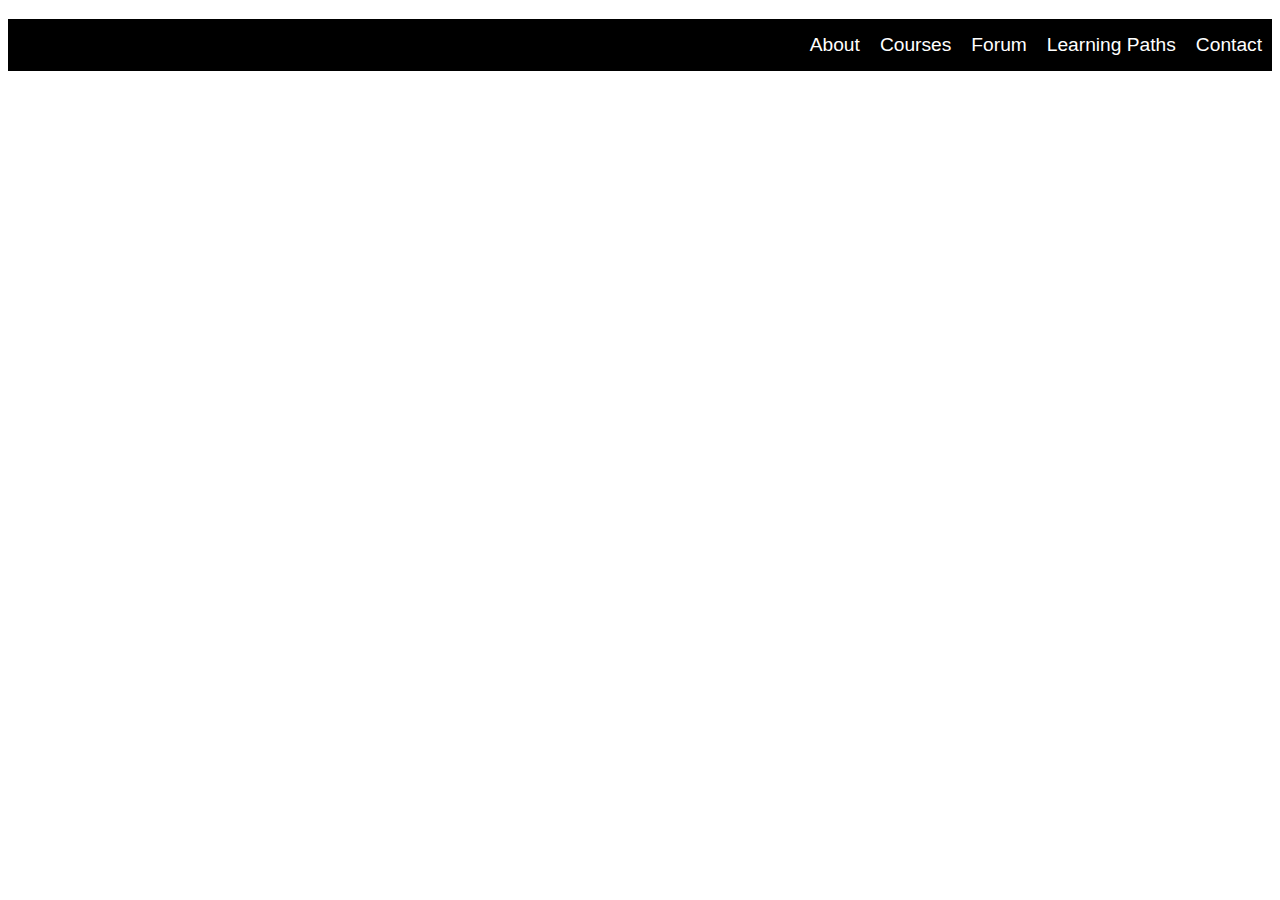
<file:  Navigation Bar/index.html>
<!DOCTYPE html>
<html lang="en">
<head>
    <meta charset="UTF-8">
    <meta http-equiv="X-UA-Compatible" content="IE=edge">
    <meta name="viewport" content="width=device-width, initial-scale=1.0">
    <title>Navigation Bar</title>
    <link rel="stylesheet" href="styles.css">
</head>
<body>
    <div class="container">
        <ul>
            <li>About</li>
            <li>Courses</li>
            <li>Forum</li>
            <li>Learning Paths</li>
            <li>Contact</li>
        </ul>
    </div>
</body>
</html>
</file>
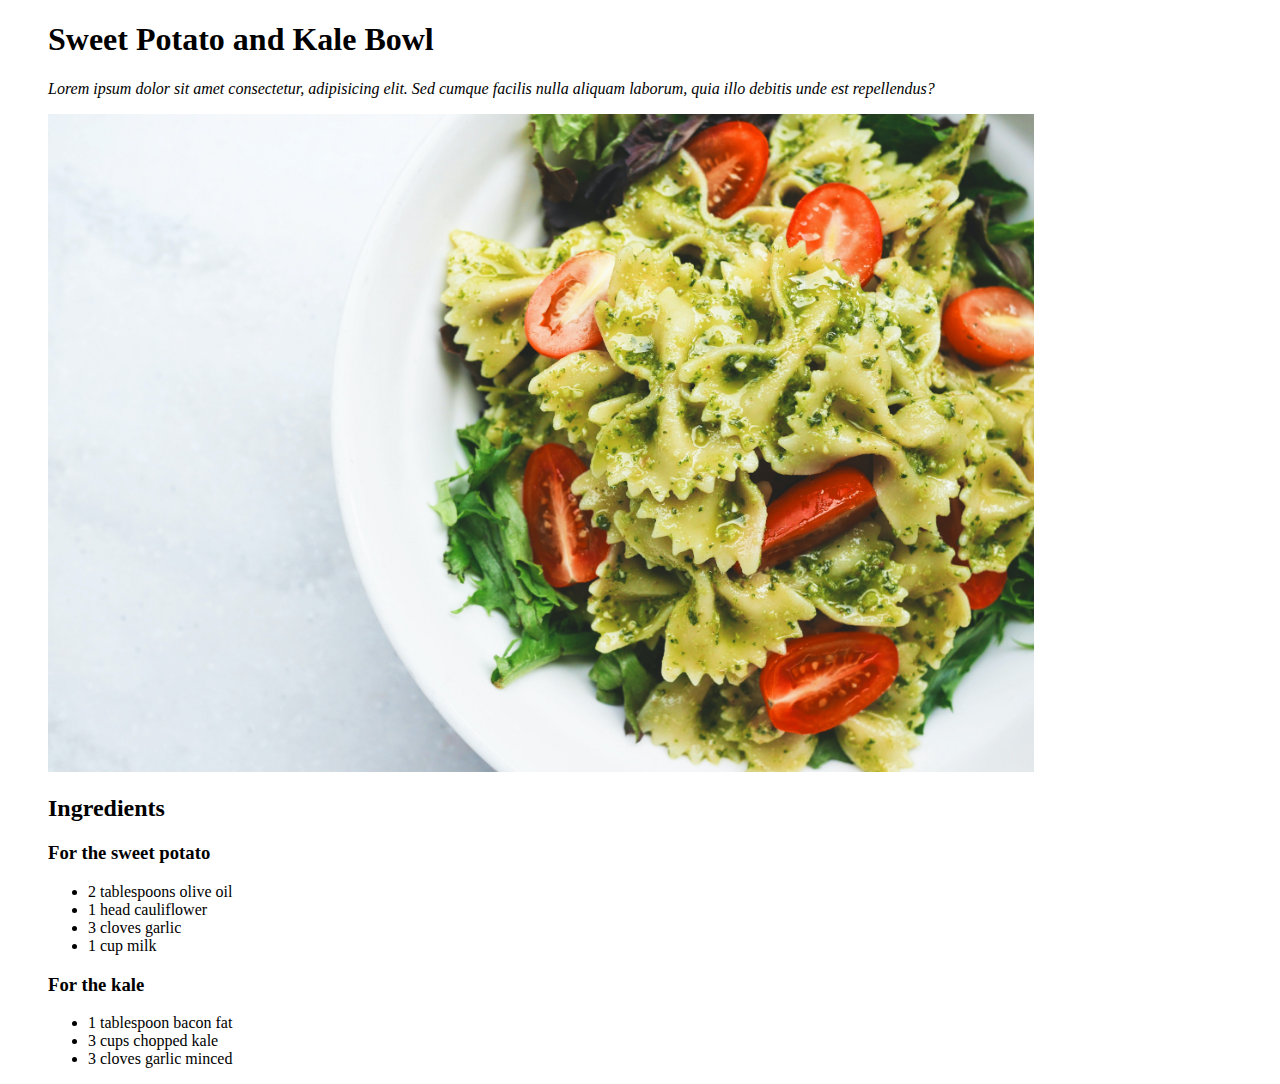
<file: Blog Page/index.html>
<!DOCTYPE html>
<html lang="en">
<head>
    <meta charset="UTF-8">
    <meta http-equiv="X-UA-Compatible" content="IE=edge">
    <meta name="viewport" content="width=device-width, initial-scale=1.0">
    <title>Blog Page</title>
    <link rel="stylesheet" href="styles.css">
</head>
<body>
    <div class="container">
        <h1>Sweet Potato and Kale Bowl</h1>
        <p>Lorem ipsum dolor sit amet consectetur, adipisicing elit. Sed cumque facilis nulla aliquam laborum, quia illo debitis unde est repellendus?</p>
        <img src="images/food (1).jpg" alt="photo of food">
        <h2>Ingredients</h2>
        <h3>For the sweet potato</h3>
        <ul>
            <li>2 tablespoons olive oil</li>
            <li>1 head cauliflower</li>
            <li>3 cloves garlic</li>
            <li>1 cup milk</li>
        </ul>
        <h3>For the kale</h3>
        <ul>
            <li>1 tablespoon bacon fat</li>
            <li>3 cups chopped kale</li>
            <li>3 cloves garlic minced</li>
        </ul>
    </div>
</body>
</html>
</file>
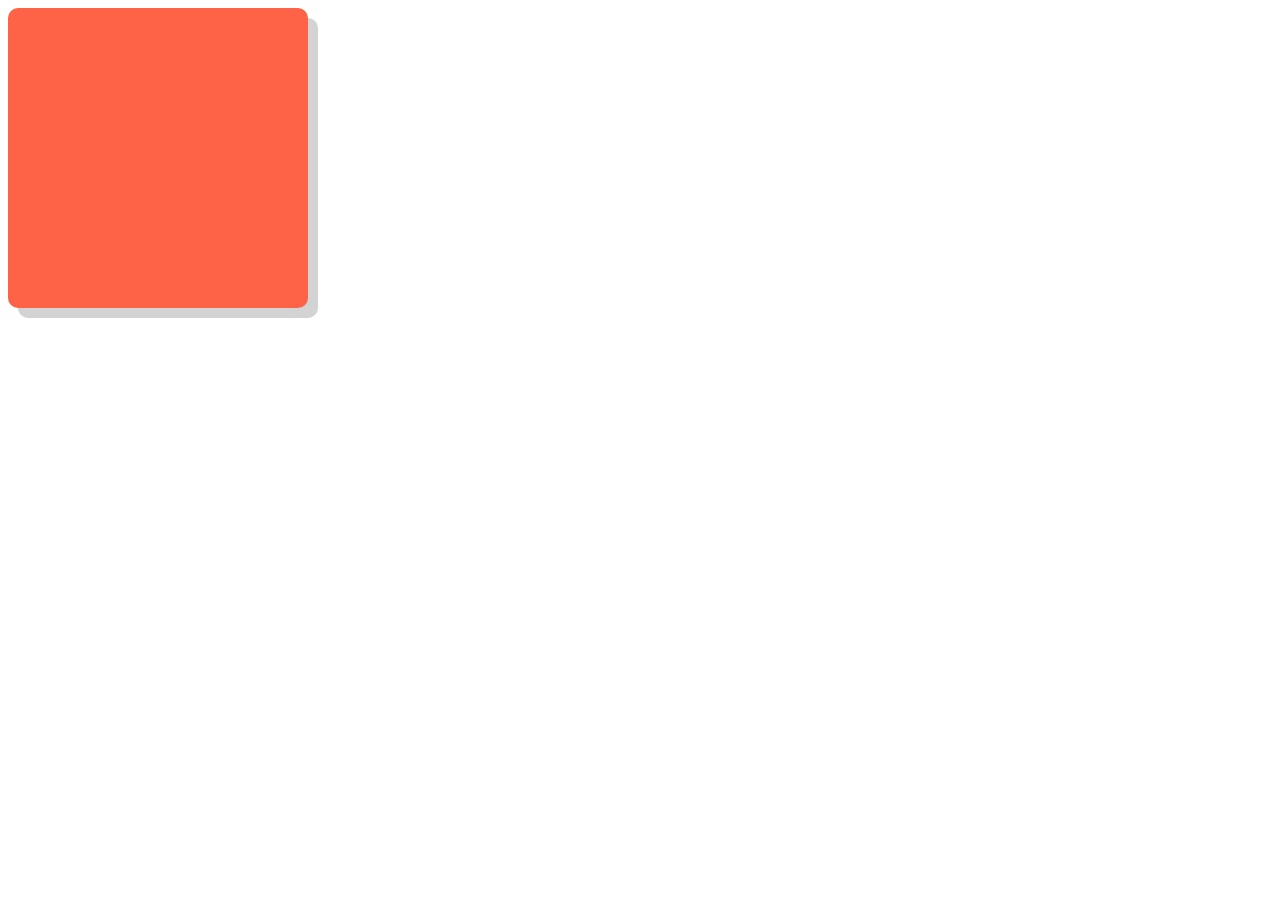
<file: Box/index.html>
<!DOCTYPE html>
<html lang="en">
<head>
    <meta charset="UTF-8">
    <meta http-equiv="X-UA-Compatible" content="IE=edge">
    <meta name="viewport" content="width=device-width, initial-scale=1.0">
    <title>Box</title>
    <link rel="stylesheet" href="style.css">
</head>
<body>
    <div class="box">
    </div>
</body>
</html>
</file>
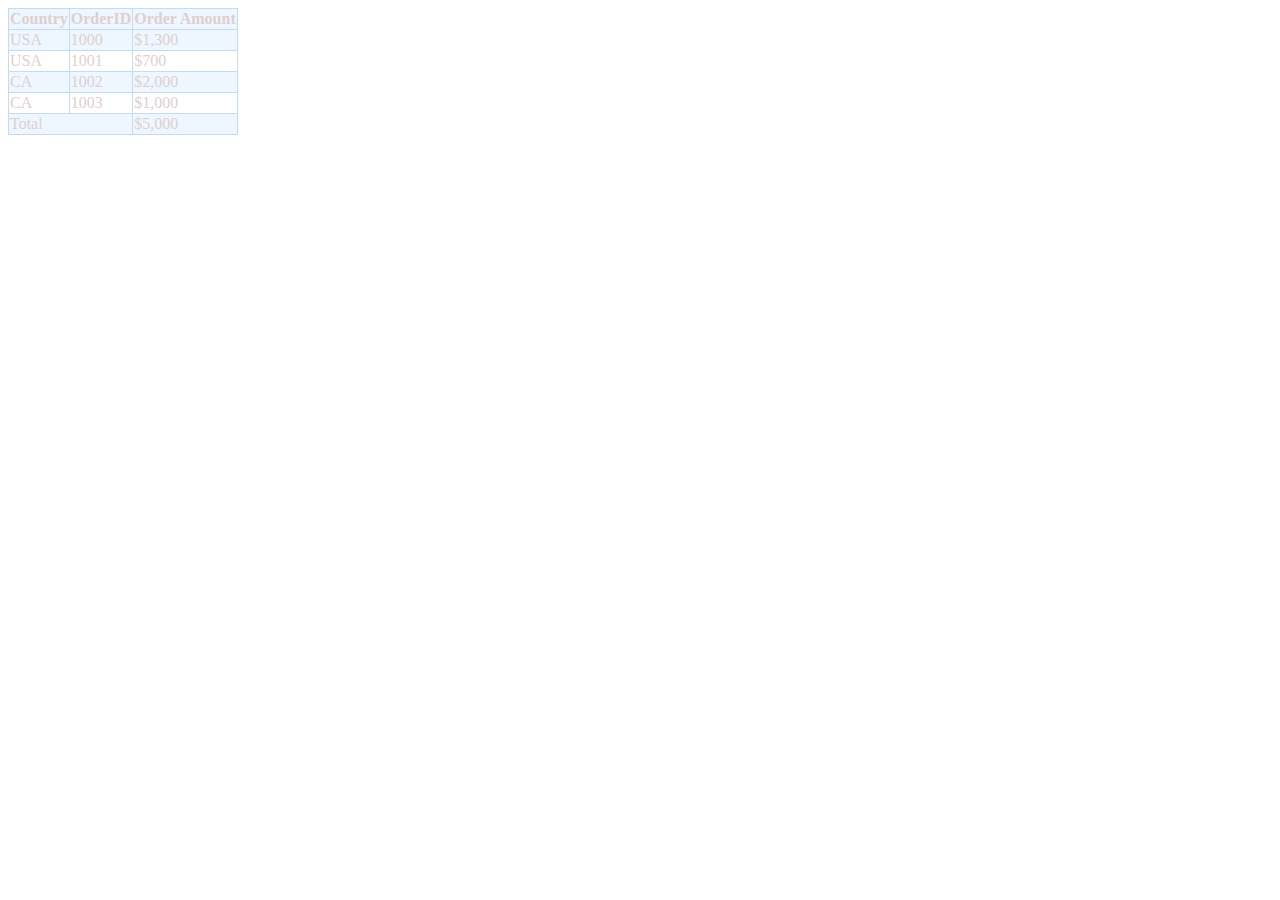
<file: Createtable/index.html>
<!DOCTYPE html>
<html lang="en">
<head>
    <meta charset="UTF-8">
    <meta http-equiv="X-UA-Compatible" content="IE=edge">
    <meta name="viewport" content="width=device-width, initial-scale=1.0">
    <title>Table</title>
    <link rel="stylesheet" href="style.css">
</head>
<body>
    <table>
        <thead>
            <tr>
                <th>Country</th>
                <th>OrderID</th>
                <th>Order Amount</th>
            </tr>
           
        </thead>
        <tbody>
            <tr>
                <td>USA</td>
                <td>1000</td>
                <td>$1,300</td>
            </tr>
            <tr>
                <td>USA</td>
                <td>1001</td>
                <td>$700</td>
            </tr>
            <tr>
                <td>CA</td>
                <td>1002</td>
                <td>$2,000</td>
            </tr>
            <tr>
                <td>CA</td>
                <td>1003</td>
                <td>$1,000</td>
            </tr>
        </tbody>
        <tfoot>
            <tr>
                <td colspan="2">Total</td>
                <td>$5,000</td>
            </tr>
        </tfoot>
    </table>
</body>
</html>
</file>
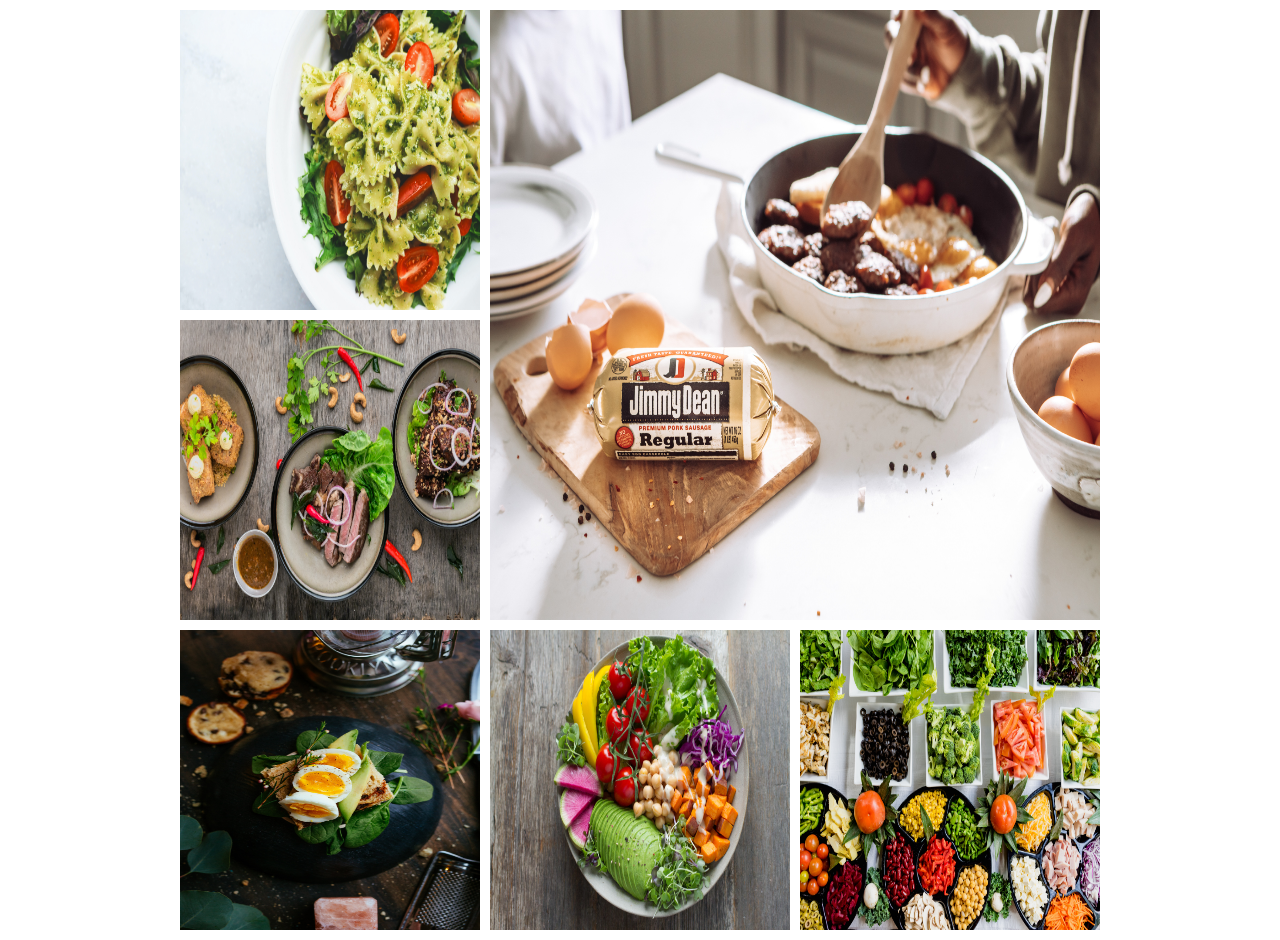
<file: Photo Galerry/index.html>
<!DOCTYPE html>
<html lang="en">
<head>
    <meta charset="UTF-8">
    <meta http-equiv="X-UA-Compatible" content="IE=edge">
    <meta name="viewport" content="width=device-width, initial-scale=1.0">
    <title>Photo Galerry</title>
    <link rel="stylesheet" href="styles.css">
</head>
<body>
    <div
     class="container">
        <div class="box"><img src="images/food (1).jpg" alt="photo of food 1"></div>
        <div class="box box2"><img src="images/food (2).jpg" alt="photo of food 2"></div>
        <div class="box"><img src="images/food (3).jpg" alt="photo of food 3"></div>
        <div class="box"><img src="images/food (4).jpg" alt="photo of food 4"></div>
        <div class="box"><img src="images/food (5).jpg" alt="photo of food 5"></div>
        <div class="box"><img src="images/food (6).jpg" alt="photo of food 6"></div>
    </div>
</body>
</html>
</file>
<file:  Navigation Bar/styles.css>
body{
    color: white;
    font-family: Arial, Arial, Helvetica, sans-serif;
}
ul{
    list-style-type: none;
    display: flex;
    flex-direction: column;
    padding: 15px 0;
    align-items: center;
    font-size: 1.2rem;
}
.container{
    background-color: black;
}

@media  screen and (min-width: 768px ){
    ul{
        flex-direction: row;
        justify-content: flex-end;
    }
    li{
        margin: 0 10px;
    }
}
</file>
<file: Blog Page/styles.css>
body{
    margin: 0px;
    margin-left: 3rem;
}
p{
    font-style: italic;
}
img{
    width: 80%;
}
</file>
<file: Box/style.css>
.box{
    width: 300px;
    height: 300px;
    background-color: tomato;
    box-shadow: 10px 10px lightgrey;
    border-radius: 10px;
}
</file>
<file: Createtable/style.css>
table,td,th{
    border: 1px solid #c4dcf3;
    border-collapse: collapse;
    color: rgb(223, 207, 207);
}
thead{
    background-color: #427fef;
}
tr:nth-child(odd){
    background-color: #eef7ff;
}
</file>
<file: Photo Galerry/styles.css>
body{
    margin: 0px;
}
.container{
    display: grid;
    grid-template-columns: 300px;
    justify-content: center;
    gap: 10px 10px;
    margin: 10px 0;
}
.box {
    width: 300px;
    height: 300px;
}
img{
    width: 100%;
    height: 100%;
}

@media screen and (min-width: 768px){
    .container{
        grid-template-columns: repeat(2,300px);
    }
}
@media screen and (min-width: 1024px){
    .container{
        grid-template-columns: repeat(3,300px);
    }
    .box2{
        grid-row: 1 / span 2;
        grid-column: 2 / span 2;
        width: 100%;
        height: 100%;
    }
}
</file>
